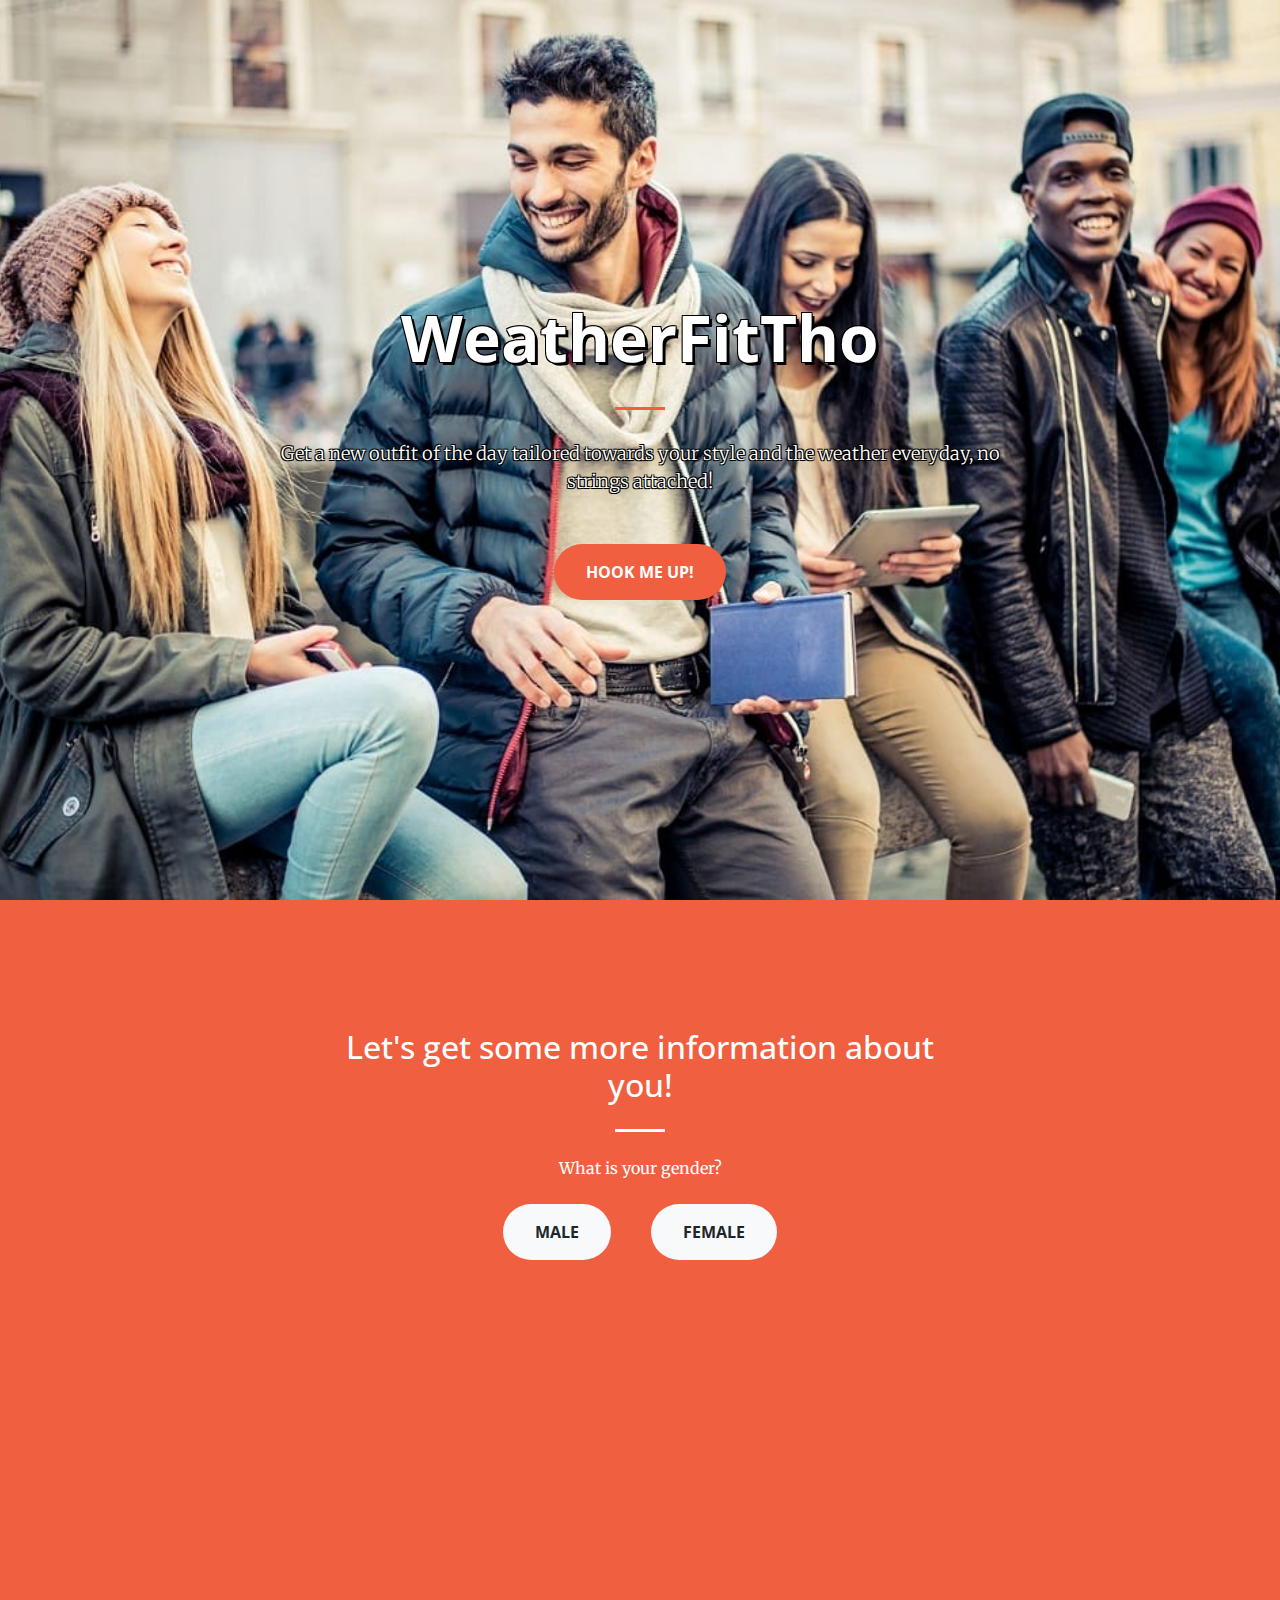
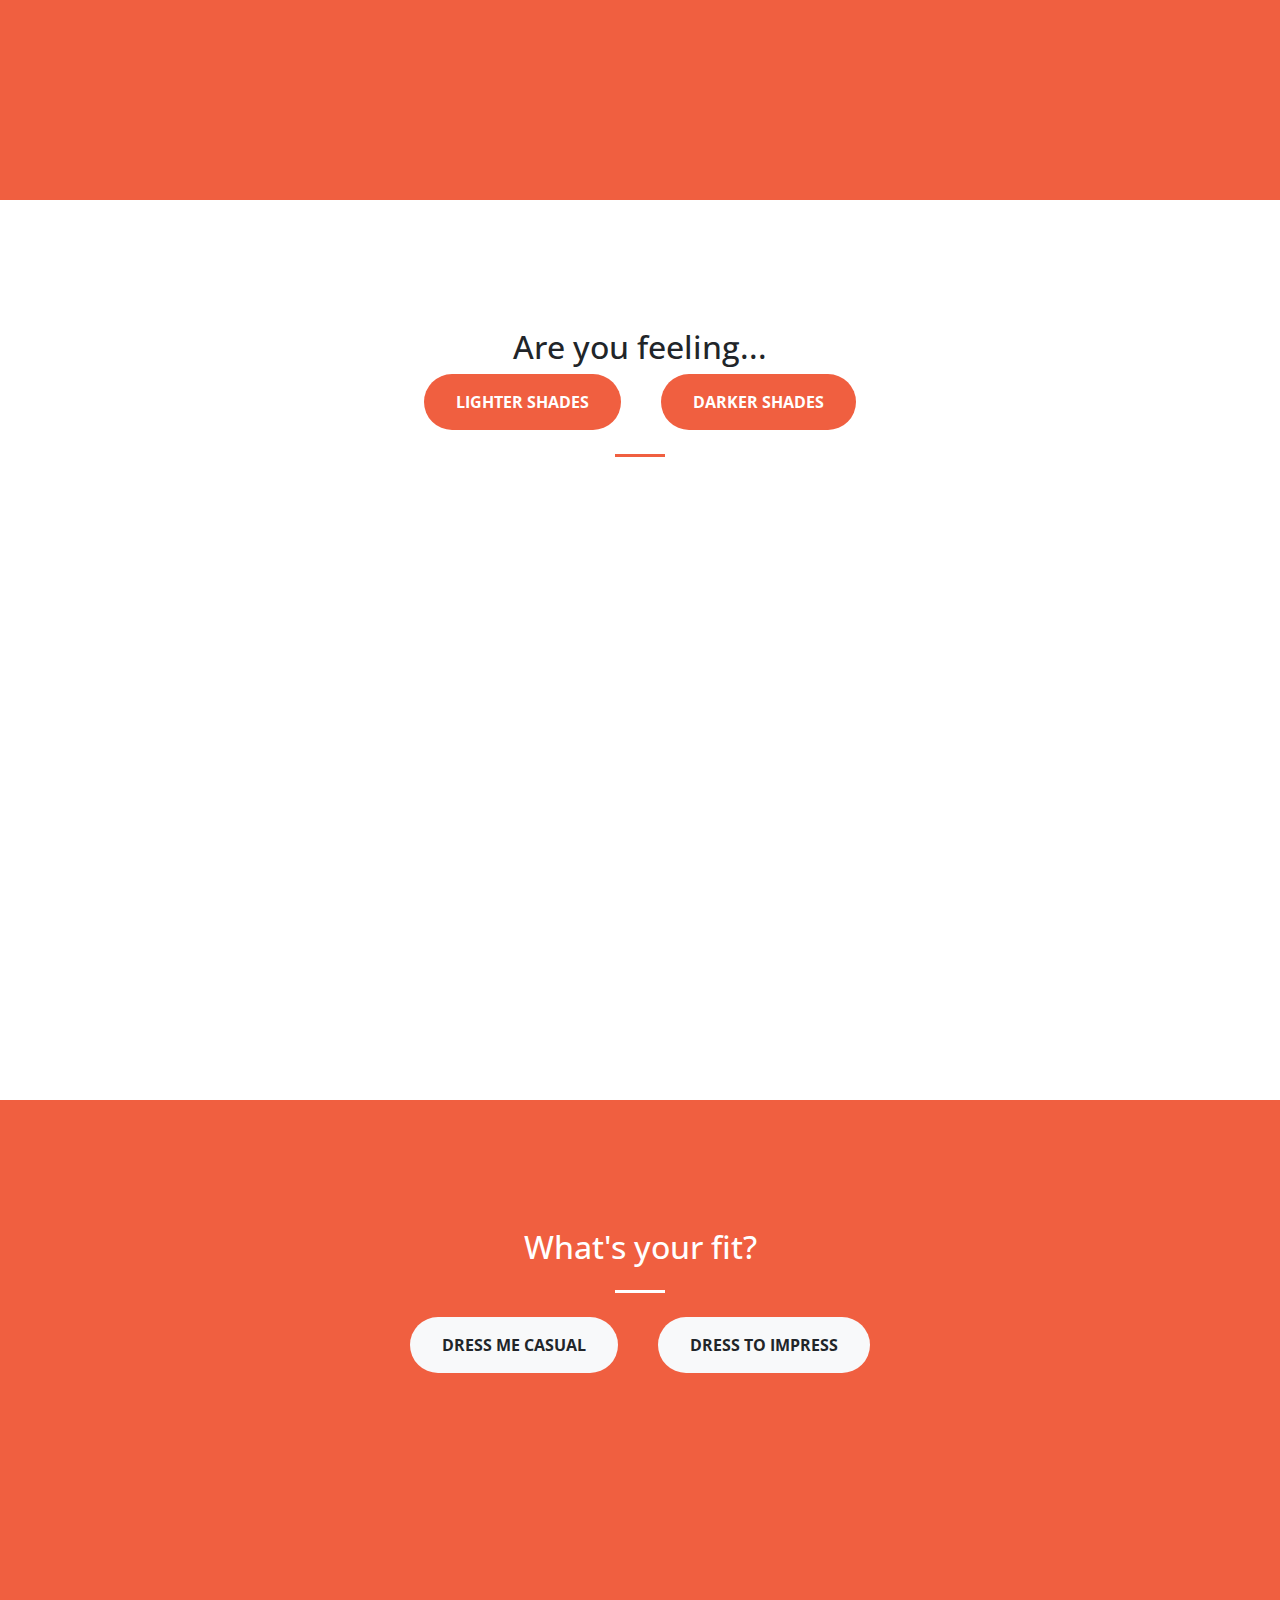
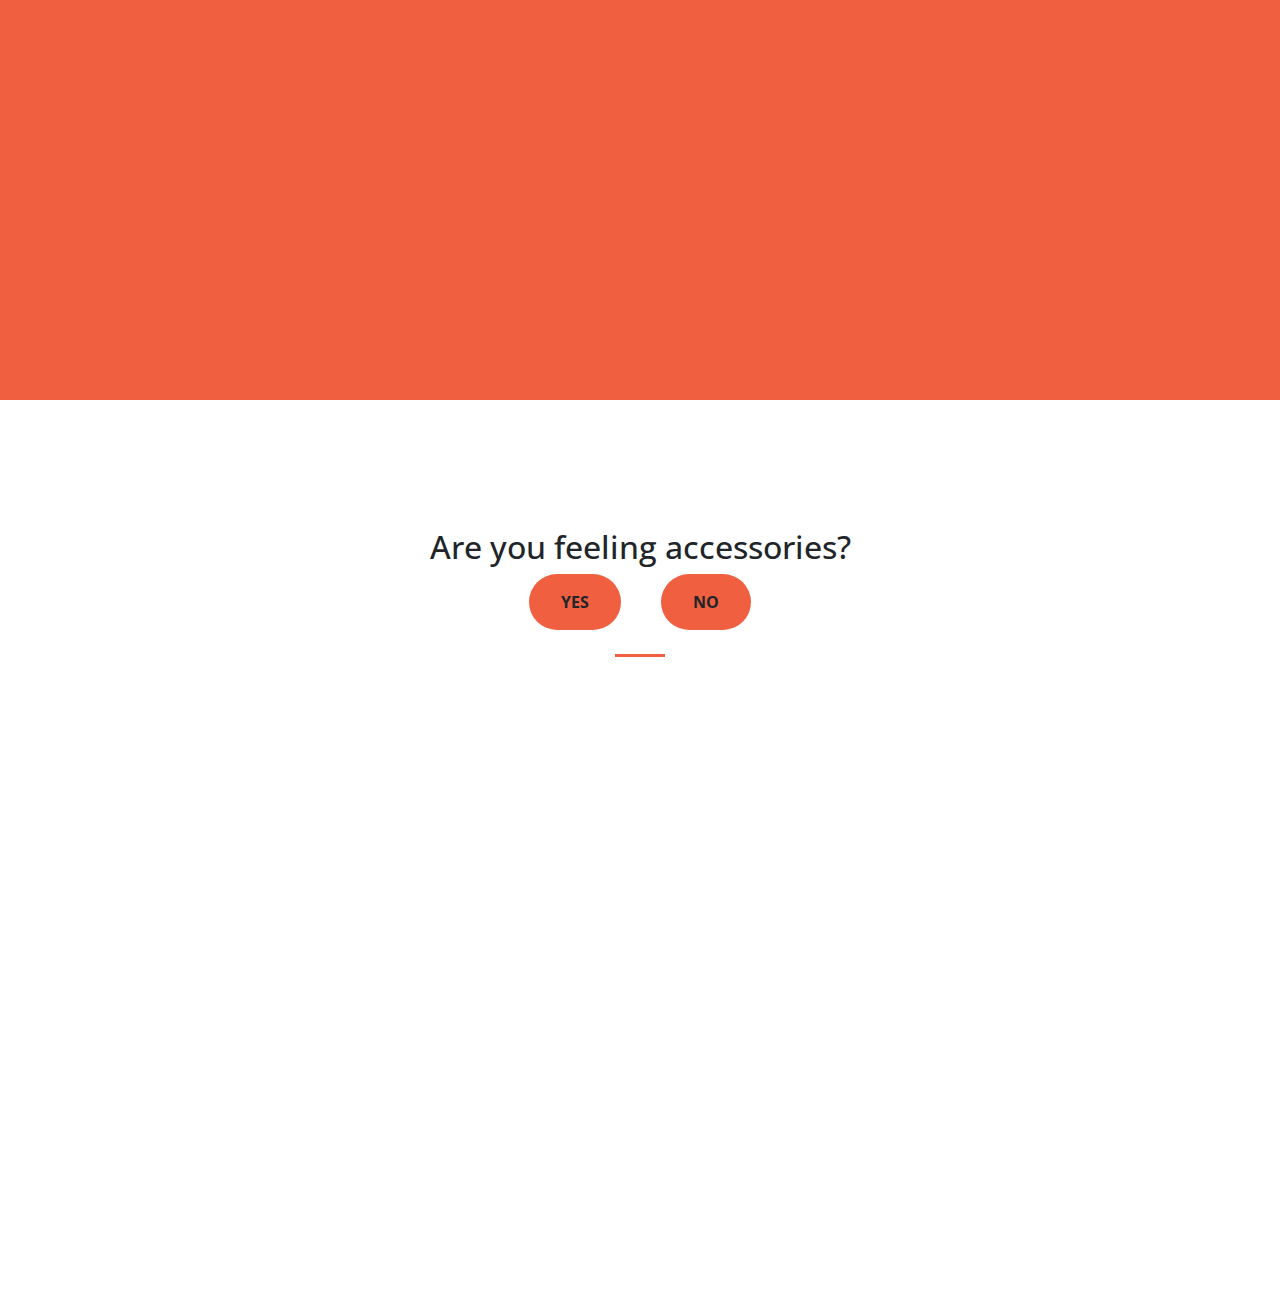
<file: docs/index.html>
<!DOCTYPE html>
<html lang="en">
  <head>
    <meta charset="UTF-8">
    <meta name="viewport" content="width=device-width, initial-scale=1, shrink-to-fit=no">
    <title>WeatherFitTho</title>
    <link href="vendor/bootstrap/css/bootstrap.min.css" rel="stylesheet">
    <link href="vendor/font-awesome/css/font-awesome.min.css" rel="stylesheet" type="text/css">
    <link href='https://fonts.googleapis.com/css?family=Open+Sans:300italic,400italic,600italic,700italic,800italic,400,300,600,700,800' rel='stylesheet' type='text/css'>
    <link href='https://fonts.googleapis.com/css?family=Merriweather:400,300,300italic,400italic,700,700italic,900,900italic' rel='stylesheet' type='text/css'>
    <link href="vendor/magnific-popup/magnific-popup.css" rel="stylesheet">
    <link href="css/creative.css" rel="stylesheet">
  </head>
  <body id="page-top">
    <header class="masthead text-center text-white d-flex">
      <div class="container my-auto">
        <div class="row">
          <div class="col-lg-10 mx-auto">
            <h1 class="textxf">
              <strong>WeatherFitTho</strong>
            </h1>
            <hr>
          </div>
          <div class="col-lg-8 mx-auto">
            <p class="text-faded mb-5 subtitle">Get a new outfit of the day tailored towards your style and the weather everyday, no strings attached!</p>
            <a class="btn btn-primary btn-xl js-scroll-trigger" href="#quiz">Hook Me Up!</a>
          </div>
        </div>
      </div>
    </header>
    <section class="bg-primary" id="quiz">
      <div class="container">
        <div class="row">
          <div class="col-lg-8 mx-auto text-center">
            <h2 class="section-heading text-white">Let's get some more information about you!</h2>
            <hr class="light my-4">
            <p class="text-faded mb-4">What is your gender?</p>
            <a class="btn btn-light btn-xl js-scroll-trigger" id="male" href="#quiz2">Male</a>
            <button class="invisible"> jkjkk</button>
            <a class="btn btn-light btn-xl js-scroll-trigger" id="female" href="#quiz2">Female</a>
          </div>
        </div>
      </div>
    </section>
    <section id="quiz2">
      <div class="container">
        <div class="row">
          <div class="col-lg-12 text-center">
            <h2 class="section-heading">Are you feeling...</h2>
            <a class="btn btn-primary btn-xl js-scroll-trigger" id="light" href="#quiz3">Lighter Shades</a>
                <button class="invisible"> jkjkk</button>
            <a class="btn btn-primary btn-xl js-scroll-trigger" id="dark" href="#quiz3">Darker Shades</a>
            <hr class="my-4">
          </div>
        </div>
      </div>
    </section>
      <section class="bg-primary" id="quiz3">
      <div class="container">
        <div class="row">
          <div class="col-lg-8 mx-auto text-center">
            <h2 class="section-heading text-white">What's your fit?</h2>
            <hr class="light my-4">
            <a class="btn btn-light btn-xl js-scroll-trigger" id="casual" href="#quiz4">Dress Me Casual</a>
                <button class="invisible"> jkjkk</button>
            <a class="btn btn-light btn-xl js-scroll-trigger" id="dressToImpress" href="#quiz4">Dress to Impress</a>
          </div>
        </div>
      </div>
    </section>
    <section id="quiz4">
      <div class="container">
        <div class="row">
          <div class="col-lg-12 text-center">
            <h2 class="section-heading">Are you feeling accessories?</h2>
            <a class="btn btn-primary btn-xl js-scroll-trigger" id="yesAccessories" onclick="submit();">Yes</a>
                <button class="invisible"> jkjkk</button>
            <a class="btn btn-primary btn-xl js-scroll-trigger" id="noAccessories" onclick="submit();">No</a>
            <hr class="my-4">
          </div>
        </div>
      </div>
    </section>
      
    <script src="vendor/jquery/jquery.min.js"></script>
    <script src="vendor/bootstrap/js/bootstrap.bundle.min.js"></script>
    <script src="vendor/magnific-popup/jquery.magnific-popup.min.js"></script>
    <script src="vendor/jquery-easing/jquery.easing.min.js"></script>
    <script src="vendor/scrollreveal/scrollreveal.min.js"></script>
      
    <script src="js/creative.js"></script>
  </body>
</html>
</file>
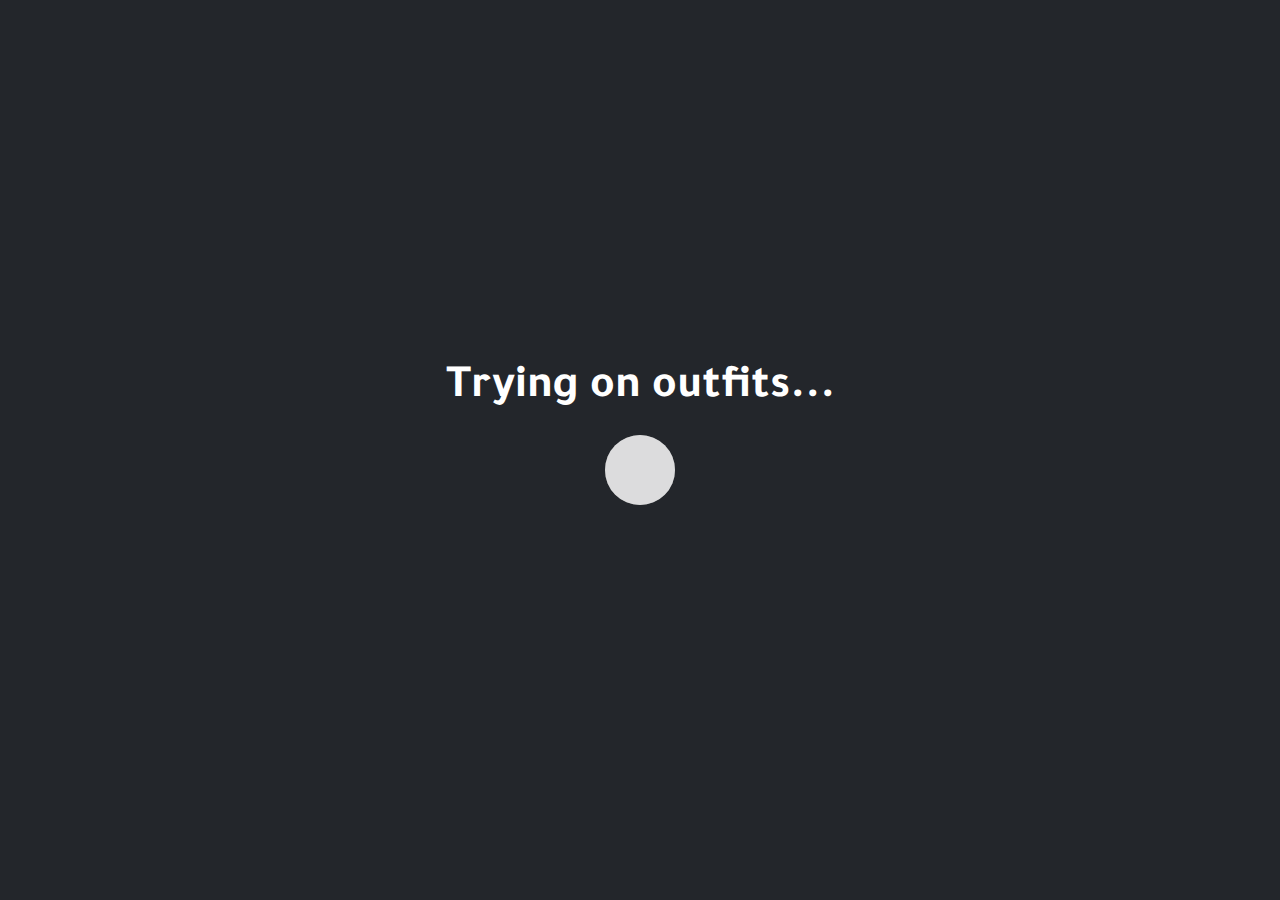
<file: docs/home.html>
<!DOCTYPE html>

<html>
    <head>
        <meta charset="UTF-8">
        <title>
            Day fit or weather fit tho (still up for debate)
        </title>
        
        <link href="https://fonts.googleapis.com/css?family=Tajawal" rel="stylesheet"> 
        <link rel="stylesheet" href="css/theme2.css"/>
        
        <link rel="stylesheet" type="text/css" href="css/home.css" />
        <script src="js/home.js"></script>
        <script type="text/javascript" src="js/caleandar.js"></script>
    </head>
    <body onload="load(); createCalendar();">
        
        <div id="loading-wrapper">
            <div class="loading">
                <h3>Trying on outfits...</h3>
                <div class="spinner">
                    <div class="double-bounce1"></div>
                    <div class="double-bounce2"></div>
                </div>
            </div>
        </div>
        <div class="temperature-heads-up">
            <div id="weather-display">
                <h2 id="temperature">-.-</h2>
                <p class="temperature-details">ºF</p>
            </div>
            <div class="temperature-information">
                <p id="temperature-information-desc">
                    Location: null
                    <br>
                    <br>
                    Weather: null
                    <br>
                    <br>
                    Wind Speed: null
                </p>
            </div>
        </div>
        
        <div class="outfit-title">
            <h1 id="title"> Are you feeling ... this?</h1>
        </div>
        <div id="outfit-display">
            
        </div>
        
        <div id="outfit-description">
            
        </div>
        <!-- 'Link' : ' { "1": "url1", "2" : "url2" } '
-->
        
        <div class="information-heads-up">
            <div id="calendar"></div>
            <script type="text/javascript">
                var events = [
                  {'Date': new Date(2018, 3, 19), 'Title': 'Light, Casual' , 'Link': ' { "1": "https://cmsstatic.bucklecontent.com/cmsstatic/m_TilSunrise3-1.jpg","2": "https://i.pinimg.com/236x/19/07/a5/1907a5342b8509eeeab3739ea496424f--light-blue-ripped-jeans-men-ripped-jeans.jpg"}' },
                  {'Date': new Date(2018, 3, 20), 'Title': 'Light, Impress', 'Link': '{ "1": "https://cmsstatic.bucklecontent.com/cmsstatic/m_BestBrandsForSpringNo.2.jpg", "2": "https://i.pinimg.com/originals/e4/72/af/e472afc171b1fc7c9eee21890d747762.jpg"}' },
                  {'Date': new Date(2018, 3, 21), 'Title': 'Dark, Impress', 'Link': ' { "1": "https://i.pinimg.com/736x/9b/1e/c0/9b1ec02a904a7e5535c4972681217e52--blazer-jeans-jacket-jeans.jpg", "2" : "https://encrypted-tbn0.gstatic.com/images?q=tbn:ANd9GcTjZoYFK7UZ_AFtFIiLY4hQPZVO1R37byhqchxxvTT6jwln0tn-" } '   },
                ];
                var settings = {
                    EventClick: getOutfit
                };
                var element = document.getElementById('calendar');
                caleandar(element, events, settings);
            </script>
        </div>

    </body>
</html>
</file>
<file: docs/css/creative.css>
body,
html {
  width: 100%;
  height: 100%;
}

body {
  font-family: 'Merriweather', 'Helvetica Neue', Arial, sans-serif;
}

hr {
  max-width: 50px;
  border-width: 3px;
  border-color: #F05F40;
}

hr.light {
  border-color: #fff;
}

a {
  color: #F05F40;
  -webkit-transition: all 0.2s;
  -moz-transition: all 0.2s;
  transition: all 0.2s;
}

a:hover {
  color: #f05f40;
}

h1,
h2,
h3,
h4,
h5,
h6 {
  font-family: 'Open Sans', 'Helvetica Neue', Arial, sans-serif;

}

.bg-primary {
  background-color: #F05F40 !important;
}

.bg-dark {
  background-color: #212529 !important;
}

.text-faded {
  color: white;
   
}

section {
   padding: 8rem;
   height:100vh;
  
}

.section-heading {
  margin-top: 0;
}

::-moz-selection {
  color: #fff;
  background: #212529;
  text-shadow: none;
}

::selection {
  color: #fff;
  background: #212529;
  text-shadow: none;
}

img::selection {
  color: #fff;
  background: transparent;
}

img::-moz-selection {
  color: #fff;
  background: transparent;
}

#mainNav {
  border-bottom: 1px solid rgba(33, 37, 41, 0.1);
  background-color: #fff;
  font-family: 'Open Sans', 'Helvetica Neue', Arial, sans-serif;
  -webkit-transition: all 0.2s;
  -moz-transition: all 0.2s;
  transition: all 0.2s;
}

#mainNav .navbar-brand {
  font-weight: 700;
  text-transform: uppercase;
  color: #F05F40;
  font-family: 'Open Sans', 'Helvetica Neue', Arial, sans-serif;
}

#mainNav .navbar-brand:focus, #mainNav .navbar-brand:hover {
  color: #f05f40;
}

#mainNav .navbar-nav > li.nav-item > a.nav-link,
#mainNav .navbar-nav > li.nav-item > a.nav-link:focus {
  font-size: .9rem;
  font-weight: 700;
  text-transform: uppercase;
  color: #212529;
}

#mainNav .navbar-nav > li.nav-item > a.nav-link:hover,
#mainNav .navbar-nav > li.nav-item > a.nav-link:focus:hover {
  color: #F05F40;
}

#mainNav .navbar-nav > li.nav-item > a.nav-link.active,
#mainNav .navbar-nav > li.nav-item > a.nav-link:focus.active {
  color: #F05F40 !important;
  background-color: transparent;
}

#mainNav .navbar-nav > li.nav-item > a.nav-link.active:hover,
#mainNav .navbar-nav > li.nav-item > a.nav-link:focus.active:hover {
  background-color: transparent;
}

@media (min-width: 992px) {
  #mainNav {
    border-color: transparent;
    background-color: transparent;
  }
  #mainNav .navbar-brand {
    color: rgba(255, 255, 255, 0.7);
  }
  #mainNav .navbar-brand:focus, #mainNav .navbar-brand:hover {
    color: #fff;
  }
  #mainNav .navbar-nav > li.nav-item > a.nav-link {
    padding: 0.5rem 1rem;
  }
  #mainNav .navbar-nav > li.nav-item > a.nav-link,
  #mainNav .navbar-nav > li.nav-item > a.nav-link:focus {
    color: rgba(255, 255, 255, 0.7);
  }
  #mainNav .navbar-nav > li.nav-item > a.nav-link:hover,
  #mainNav .navbar-nav > li.nav-item > a.nav-link:focus:hover {
    color: #fff;
  }
  #mainNav.navbar-shrink {
    border-bottom: 1px solid rgba(33, 37, 41, 0.1);
    background-color: #fff;
  }
  #mainNav.navbar-shrink .navbar-brand {
    color: #F05F40;
  }
  #mainNav.navbar-shrink .navbar-brand:focus, #mainNav.navbar-shrink .navbar-brand:hover {
    color: #f05f40;
  }
  #mainNav.navbar-shrink .navbar-nav > li.nav-item > a.nav-link,
  #mainNav.navbar-shrink .navbar-nav > li.nav-item > a.nav-link:focus {
    color: #212529;
  }
  #mainNav.navbar-shrink .navbar-nav > li.nav-item > a.nav-link:hover,
  #mainNav.navbar-shrink .navbar-nav > li.nav-item > a.nav-link:focus:hover {
    color: #F05F40;
  }
}

header.masthead {
  padding-top: 10rem;
  padding-bottom: calc(10rem - 56px);
  background-image: url("../img/header.jpg");
  background-position: center center;
  -webkit-background-size: cover;
  -moz-background-size: cover;
  -o-background-size: cover;
  background-size: cover;
}

header.masthead hr {
  margin-top: 30px;
  margin-bottom: 30px;
}

header.masthead h1 {
  font-size: 2rem;
}

header.masthead p {
  font-weight: 300;
}

@media (min-width: 768px) {
  header.masthead p {
    font-size: 1.15rem;
  }
}

@media (min-width: 992px) {
  header.masthead {
    height: 100vh;
    min-height: 650px;
    padding-top: 0;
    padding-bottom: 0;
  }
  header.masthead h1 {
    font-size: 3rem;
  }
}

@media (min-width: 1200px) {
  header.masthead h1 {
    font-size: 4rem;
  }
}

.service-box {
  max-width: 400px;
}

.portfolio-box {
  position: relative;
  display: block;
  max-width: 650px;
  margin: 0 auto;
}

.portfolio-box .portfolio-box-caption {
  position: absolute;
  bottom: 0;
  display: block;
  width: 100%;
  height: 100%;
  text-align: center;
  opacity: 0;
  color: #fff;
  background: rgba(240, 95, 64, 0.9);
  -webkit-transition: all 0.2s;
  -moz-transition: all 0.2s;
  transition: all 0.2s;
}

.portfolio-box .portfolio-box-caption .portfolio-box-caption-content {
  position: absolute;
  top: 50%;
  width: 100%;
  transform: translateY(-50%);
  text-align: center;
}

.portfolio-box .portfolio-box-caption .portfolio-box-caption-content .project-category,
.portfolio-box .portfolio-box-caption .portfolio-box-caption-content .project-name {
  padding: 0 15px;
  font-family: 'Open Sans', 'Helvetica Neue', Arial, sans-serif;
}

.portfolio-box .portfolio-box-caption .portfolio-box-caption-content .project-category {
  font-size: 14px;
  font-weight: 600;
  text-transform: uppercase;
}

.portfolio-box .portfolio-box-caption .portfolio-box-caption-content .project-name {
  font-size: 18px;
}

.portfolio-box:hover .portfolio-box-caption {
  opacity: 1;
}

.portfolio-box:focus {
  outline: none;
}

@media (min-width: 768px) {
  .portfolio-box .portfolio-box-caption .portfolio-box-caption-content .project-category {
    font-size: 16px;
  }
  .portfolio-box .portfolio-box-caption .portfolio-box-caption-content .project-name {
    font-size: 22px;
  }
}

.text-primary {
  color: #F05F40 !important;
}

.btn {
  font-weight: 700;
  text-transform: uppercase;
  border: none;
  border-radius: 300px;
  font-family: 'Open Sans', 'Helvetica Neue', Arial, sans-serif;
}

.invisible {
  padding: 16px;

    background: transparent;
    border: none !important;
    font-size:0;
}
.btn-xl {
  padding: 1rem 2rem;
}

.btn-primary {
  background-color: #F05F40;
  border-color: #F05F40;
}

.btn-primary:hover, .btn-primary:focus, .btn-primary:active {
  color: #fff;
  background-color: #ee4b28 !important;
}

.btn-primary:active, .btn-primary:focus {
  box-shadow: 0 0 0 0.2rem rgba(240, 95, 64, 0.5) !important;
}

.textxf{
  text-shadow:
       3px 3px 0 #000,
     -1px -1px 0 #000,  
      1px -1px 0 #000,
      -1px 1px 0 #000,
       1px 1px 0 #000;
}

.subtitle{
  text-shadow:
   -1px -1px 0 #000,  
    1px -1px 0 #000,
    -1px 1px 0 #000,
     1px 1px 0 #000;
}
</file>
<file: docs/css/theme2.css>
.cld-main{
  width: calc( 40vw - 50px );
    height: 100%;
}
.cld-main a{
  color: #0080FF;
}
.cld-main svg{
  fill: #0080FF;
}
  .cld-datetime{
    position: relative;
    width: 66%;
    min-width: 100px;
    max-width: 300px;
    margin: auto;
    overflow: hidden;
  }
  .cld-datetime .today{
    position: relative;
    float: left;
    width: calc(100% - 40px);
    margin: auto;
    text-align: center;
  }
  .cld-nav{
    position: relative;
    width: 20px;
    height: 20px;
    margin-top: 2px;
  }
  .cld-nav:hover{
    cursor: pointer;
  }
  .cld-nav:hover svg{
      fill: #005EFF;
  }
  .cld-rwd{
    float: left;
  }
  .cld-fwd{
    float: right;
  }
    .cld-nav svg:hover{

    }
.cld-labels, .cld-days{
  padding-left: 0;
}
  .cld-label, .cld-day{
    box-sizing: border-box;
    display: inline-block;
    width: 14.28%;
    text-align: center;
  }
  .cld-day{
    border: 1px solid #eee;
  }
  .cld-day.today .cld-number{
    background: #0080FF;
    color: #fff;
  }
  .cld-day.disableDay{
    opacity: 0.5;
  }
  .cld-day.nextMonth, .cld-day.prevMonth{
    opacity: 0.33;
  }
    .cld-number{
      position: relative;
      margin: 0;
      padding: 10px;
    }
      .cld-title{
        position: absolute;
        z-index: 5;
        display: none;
        top: 35px;
        left: 0;
        padding: 5px 10px;
        background: #fff;
        white-space: nowrap;
        border: 1px solid #ccc;
        border-radius: 5px;
        font-size: 30px;
      }
      .cld-number:hover .cld-title{
        display: block;
      }
      .cld-title::before{
        content: '';
        position: absolute;
        top: -7.5px; left: 10px;
        width: 0;
        height: 0;
        border-left: 7.5px solid transparent;
        border-right: 7.5px solid transparent;

        border-bottom: 7.5px solid #ccc;
      }
      .cld-number.eventday{
        font-weight: bold;
        color: #0080FF;
      }
      .cld-number.eventday:hover{
        cursor: pointer;
        background: #eee;
      }
      .today .cld-number.eventday:hover{
        background: #005EFF;
      }
</file>
<file: docs/css/home.css>
body{
    background: linear-gradient( 335deg, #b3d1ff, #ccccff, #ff66ff);
    color: white;
    font-family: 'Tajawal', sans-serif;
    margin: 10px;
}
.spinner {
  width: 70px;
  height: 70px;
  position: relative;
  margin: -30px auto;
}
.double-bounce1, .double-bounce2 {
  width: 100%;
  height: 100%;
  border-radius: 50%;
  background-color: white;
  opacity: 0.6;
  position: absolute;
  top: 0;
  left: 0;
  -webkit-animation: sk-bounce 2.0s infinite ease-in-out;
  animation: sk-bounce 2.0s infinite ease-in-out;
}
.double-bounce2 {
  -webkit-animation-delay: -1.0s;
  animation-delay: -1.0s;
}
@-webkit-keyframes sk-bounce {
  0%, 100% { -webkit-transform: scale(0.0) }
  50% { -webkit-transform: scale(1.0) }
}
@keyframes sk-bounce {
  0%, 100% { 
    transform: scale(0.0);
    -webkit-transform: scale(0.0);
  } 50% { 
    transform: scale(1.0);
    -webkit-transform: scale(1.0);
  }
}
#temperature{
    margin-top: 20px;
    margin-left: 30px;
    float: left;
    font-size: 180px;
    background: -webkit-linear-gradient( 135deg, #b3d1ff, #ccccff, #ff66ff);
    -webkit-background-clip: text;
    -webkit-text-fill-color: transparent;
}
#calendar{
          font-size: 27px;
    margin: 25px;
}
#title{
    text-align: center;
    font-size: 50px;
}
#temperature-information-desc{
    background: -webkit-linear-gradient( 135deg, #b3d1ff, #ccccff, #ff66ff);
    -webkit-background-clip: text;
    -webkit-text-fill-color: transparent;
    font-size: 24px;
}
#loading-wrapper{
    display: block;
    position: fixed;
    top: 0;
    left: 0;
    height: 100vh;
    width: 100vw;
    z-index: 100;
    background-color: #23262b;
}
.loading{
    position: fixed;
    top: 35vh;
    left: 30vw;
    height: 20vh;
    width: 40vw;
    text-align: center;
    font-size: 40px;
}
.temperature-information{
    margin-left: 55%;
}
.temperature-details{
    float: left;
    background: -webkit-linear-gradient( 135deg, #b3d1ff, #ccccff, #ff66ff);
    -webkit-background-clip: text;
    -webkit-text-fill-color: transparent;
    margin-top: 20px;
    font-size: 80px;
}
.temperature-heads-up{
    padding: 10px;
    background-color: rgba(35, 38, 43, 0.7);
    color: linear-gradient( 335deg, #b3d1ff, #ccccff, #ff66ff);
    position: fixed;
    border: 5px solid white;
    height: calc( 30vh - 20px);
    width: calc( 40vw - 20px);
    border-radius: 20px;
}
.outfit-title{
    background-color: rgba(35, 38, 43, 0.7);
    position: fixed;
    border: 5px solid #19d1ff;
    left: calc( 40vw + 30px );
    height: 15vh;
    width: calc( 60vw - 50px );
    border-radius: 20px;
}
#outfit-display{
    background-color: rgba(35, 38, 43, 0.7);
    background-image: url('https://cmsstatic.bucklecontent.com/cmsstatic/m_TilSunrise2.jpg');
    background-size: cover;
    background-position: center;
    background-repeat: no-repeat;
    position: fixed;
    border: 5px solid #19d1ff;
    left: calc( 40vw + 30px );
    top: calc( 15vh + 30px );
    height: calc( 85vh - 50px );
    width: calc( 30vw - 50px );
    border-radius: 20px;
}
#outfit-description{
    background-color: rgba(35, 38, 43, 0.7);
    background-image: url('http://www.lesprivatgc.com/images/product/M-DI622D022-N11_4244.jpg');
    background-size: cover;
    background-position: center;
    background-repeat: no-repeat;
    position: fixed;
    border: 5px solid white;
    left: 70vw;
    top: calc( 15vh + 30px );
    height: calc( 85vh - 50px );
    width: calc( 30vw - 20px );
    border-radius: 20px;
}
.information-heads-up{
    background-color: rgba(35, 38, 43, 0.7);
    position: fixed;
    border: 5px solid #14ff7a;
    top: calc( 30vh + 30px );
    height: calc( 70vh - 50px );
    width: 40vw;
    border-radius: 20px;
}
</file>
